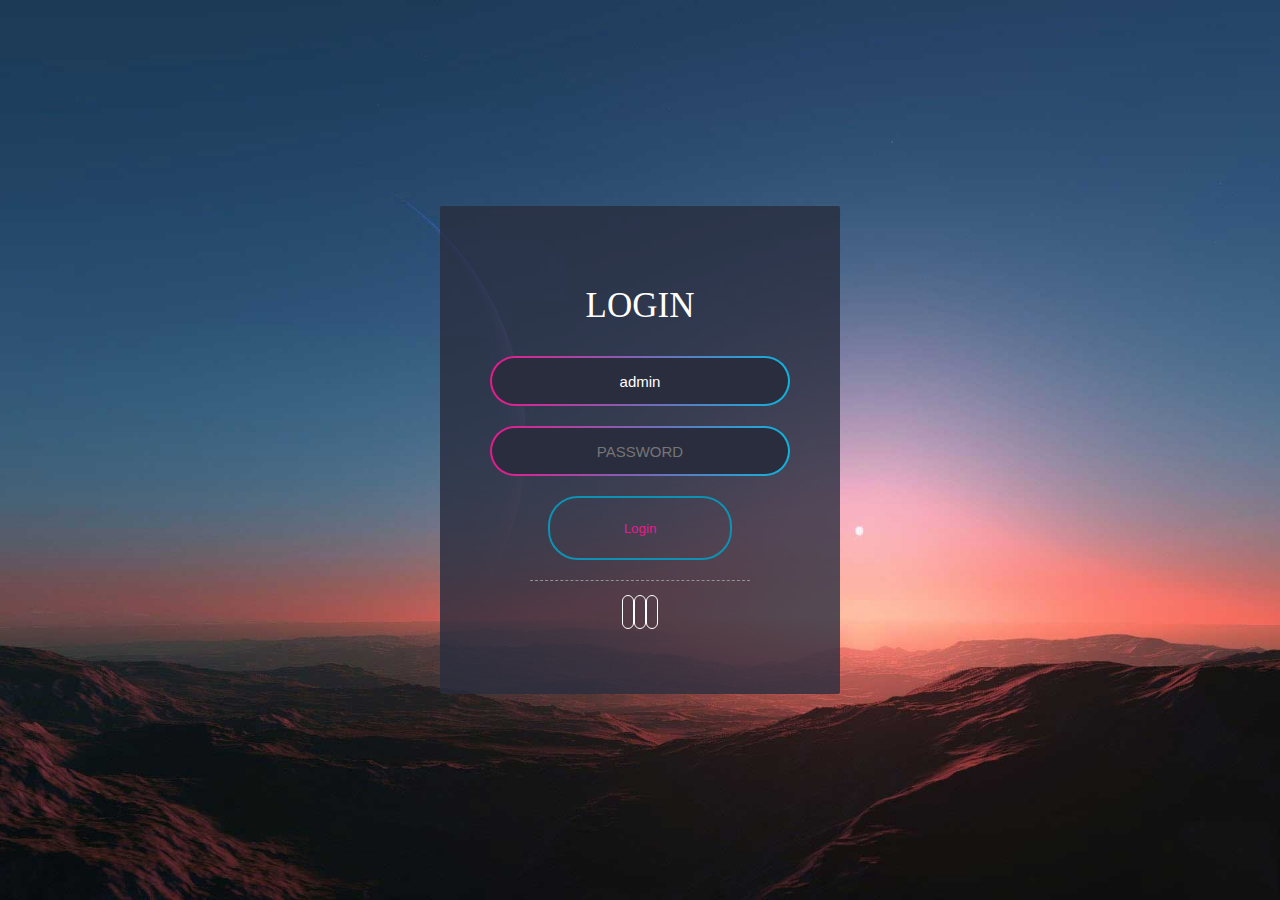
<file: index.html>
<!DOCTYPE html>
<html lang="en">
 
<head>
    <meta charset="UTF-8">
    <meta name="viewport" content="width=device-width, initial-scale=1.0">
    <link rel="stylesheet" href="http://at.alicdn.com/t/font_1786038_m62pqneyrzf.css">
<script src="login.js" type="text/javascript"></script>
    <title>管理员登录</title>
    <style>
        * {
            margin: 0;
            padding: 0;
        }
        
        html {
            height: 100%;
        }
        
        body {
            height: 100%;
            font-family: JetBrains Mono Medium;
            display: flex;
            align-items: center;
            justify-content: center;
            /* background-color: #0e92b3; */
            background: url('./img/city.png') no-repeat;
            background-size: 100% 100%;
        }
        
        .form-wrapper {
            width: 300px;
            background-color: rgba(41, 45, 62, .8);
            color: #fff;
            border-radius: 2px;
            padding: 50px;
        }
        
        .form-wrapper .header {
            text-align: center;
            font-size: 35px;
            text-transform: uppercase;
            line-height: 100px;
        }
        
        .form-wrapper .input-wrapper input {
            background-color: rgb(41, 45, 62);
            border: 0;
            width: 100%;
            text-align: center;
            font-size: 15px;
            color: #fff;
            outline: none;
        }
        
        .form-wrapper .input-wrapper input::placeholder {
            text-transform: uppercase;
        }
        
        .form-wrapper .input-wrapper .border-wrapper {
            background-image: linear-gradient(to right, #e8198b, #0eb4dd);
            width: 100%;
            height: 50px;
            margin-bottom: 20px;
            border-radius: 30px;
            display: flex;
            align-items: center;
            justify-content: center;
        }
        
        .form-wrapper .input-wrapper .border-wrapper .border-item {
            height: calc(100% - 4px);
            width: calc(100% - 4px);
            border-radius: 30px;
        }
        
        .form-wrapper .action {
            display: flex;
            justify-content: center;
        }
        .form-wrapper .action .login-btn {
            width: 60%;
            text-transform: uppercase;
            border: 2px solid #0e92b3;
            text-align: center;
            line-height: 50px;
            border-radius: 30px;
            cursor: pointer;
        }
        
        .form-wrapper .action .login-btn:hover {
            background-image: linear-gradient(120deg, #84fab0 0%, #8fd3f4 100%);
        }
        
        .form-wrapper .icon-wrapper {
            text-align: center;
            width: 60%;
            margin: 0 auto;
            margin-top: 20px;
            border-top: 1px dashed rgb(146, 146, 146);
            padding: 20px;
        }
        
        .form-wrapper .icon-wrapper i {
            font-size: 20px;
            color: rgb(187, 187, 187);
            cursor: pointer;
            border: 1px solid #fff;
            padding: 5px;
            border-radius: 20px;
        }
        
        .form-wrapper .icon-wrapper i:hover {
            background-color: #0e92b3;
        }
	a{
	text-decoration: none;
	}
    </style>
<script language="javascript">

alert("name：admin//npassword：123456")

</script>
</head>
 
<body>
    <div class="form-wrapper">
<form method="get" action="homepage/homepage.html" name="form" onsubmit="return login()">
        <div class="header">
            login
        </div>
        <div class="input-wrapper">
            <div class="border-wrapper">
                <input type="text" name="" id="username" placeholder="username" class="border-item" autocomplete="off" value="admin">
            </div>
            <div class="border-wrapper">
                <input type="password" name="" id="psw" placeholder="password" class="border-item" autocomplete="off" value="">
            </div>
        </div>
        <div class="action">
            <div class="login-btn" ><input type="submit" style="background:transparent; width:150px;height:60px ; border:0px; color:#e8198b; name="" value="Login" onclick=()/></div>
        </div>
        <div class="icon-wrapper">
            <a href="weixin://"><i class="iconfont icon-weixin"></i></a>
            <a href="https://w.4rxb.com/s/p0mjtk"><i class="iconfont icon-qq"></i></a>
            <a href="https://github.com/"><i class="iconfont icon-git"></i></a>
        </div>

    </div>
</body>
 <script>
        //鼠标点击出现爱心特效  这部分特效是从一个网页搬过来的  觉得挺好看的
        (function (window, document, undefined) {
            var hearts = [];
            window.requestAnimationFrame = (function () {
                return window.requestAnimationFrame ||
				window.webkitRequestAnimationFrame ||
				window.mozRequestAnimationFrame ||
				window.oRequestAnimationFrame ||
				window.msRequestAnimationFrame ||
				function (callback) {
				    setTimeout(callback, 1000 / 60);
				}
            })();
            init();
            function init() {
                css(".heart{width: 10px;height: 10px;position: fixed;background: #f00;transform: rotate(45deg);-webkit-transform: rotate(45deg);-moz-transform: rotate(45deg);}.heart:after,.heart:before{content: '';width: inherit;height: inherit;background: inherit;border-radius: 50%;-webkit-border-radius: 50%;-moz-border-radius: 50%;position: absolute;}.heart:after{top: -5px;}.heart:before{left: -5px;}");
                attachEvent();
                gameloop();
            }
            function gameloop() {
                for (var i = 0; i < hearts.length; i++) {
                    if (hearts[i].alpha <= 0) {
                        document.body.removeChild(hearts[i].el);
                        hearts.splice(i, 1);
                        continue;
                    }
                    hearts[i].y--;
                    hearts[i].scale += 0.004;
                    hearts[i].alpha -= 0.013;
                    hearts[i].el.style.cssText = "left:" + hearts[i].x + "px;top:" + hearts[i].y + "px;opacity:" + hearts[i].alpha + ";transform:scale(" + hearts[i].scale + "," + hearts[i].scale + ") rotate(45deg);background:" + hearts[i].color;
                }
                requestAnimationFrame(gameloop);
            }
            function attachEvent() {
                var old = typeof window.onclick === "function" && window.onclick;
                window.onclick = function (event) {
                    old && old();
                    createHeart(event);
                }
            }
            function createHeart(event) {
                var d = document.createElement("div");
                d.className = "heart";
                hearts.push({
                    el: d,
                    x: event.clientX - 5,
                    y: event.clientY - 5,
                    scale: 1,
                    alpha: 1,
                    color: randomColor()
                });
                document.body.appendChild(d);
            }
            function css(css) {
                var style = document.createElement("style");
                style.type = "text/css";
                try {
                    style.appendChild(document.createTextNode(css));
                } catch (ex) {
                    style.styleSheet.cssText = css;
                }
                document.getElementsByTagName('head')[0].appendChild(style);
            }
            function randomColor() {
                return "rgb(" + (~~(Math.random() * 255)) + "," + (~~(Math.random() * 255)) + "," + (~~(Math.random() * 255)) + ")";
            }
        })(window, document);
    </script>
</html>
</file>
